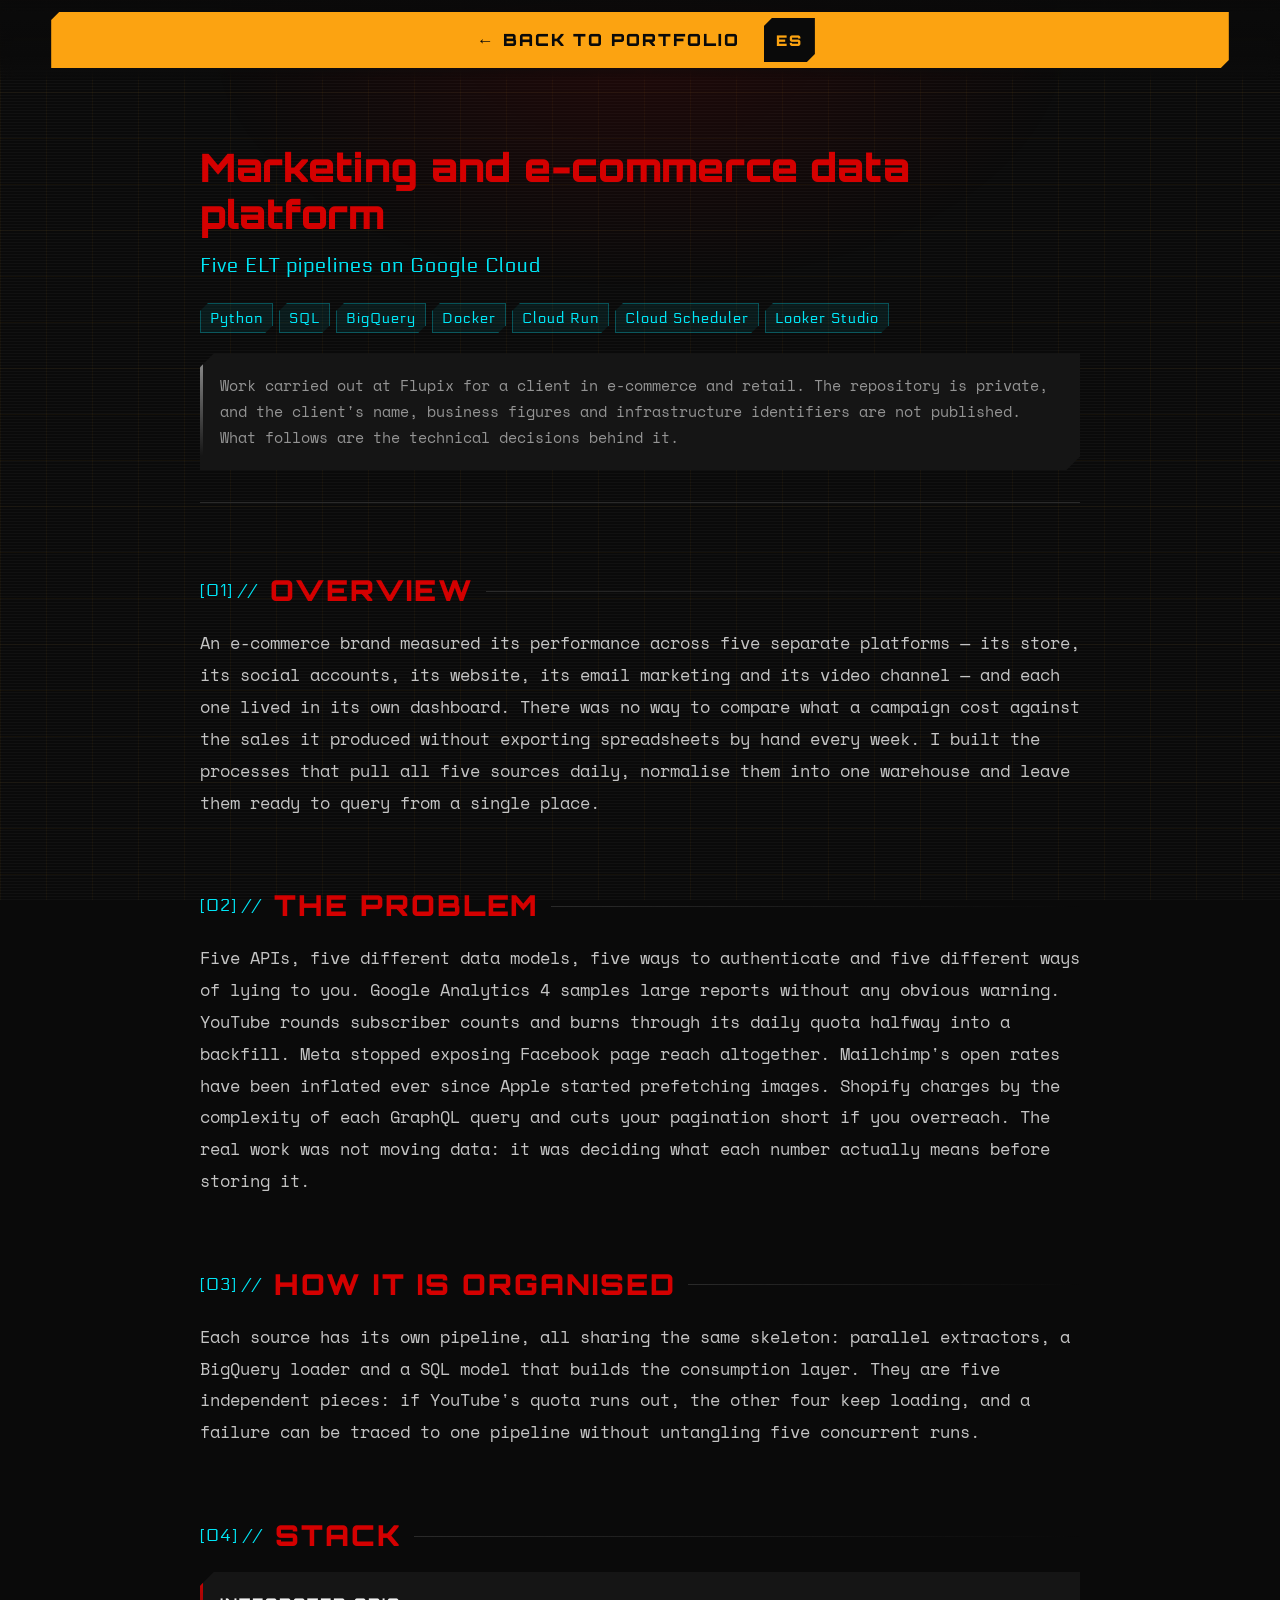
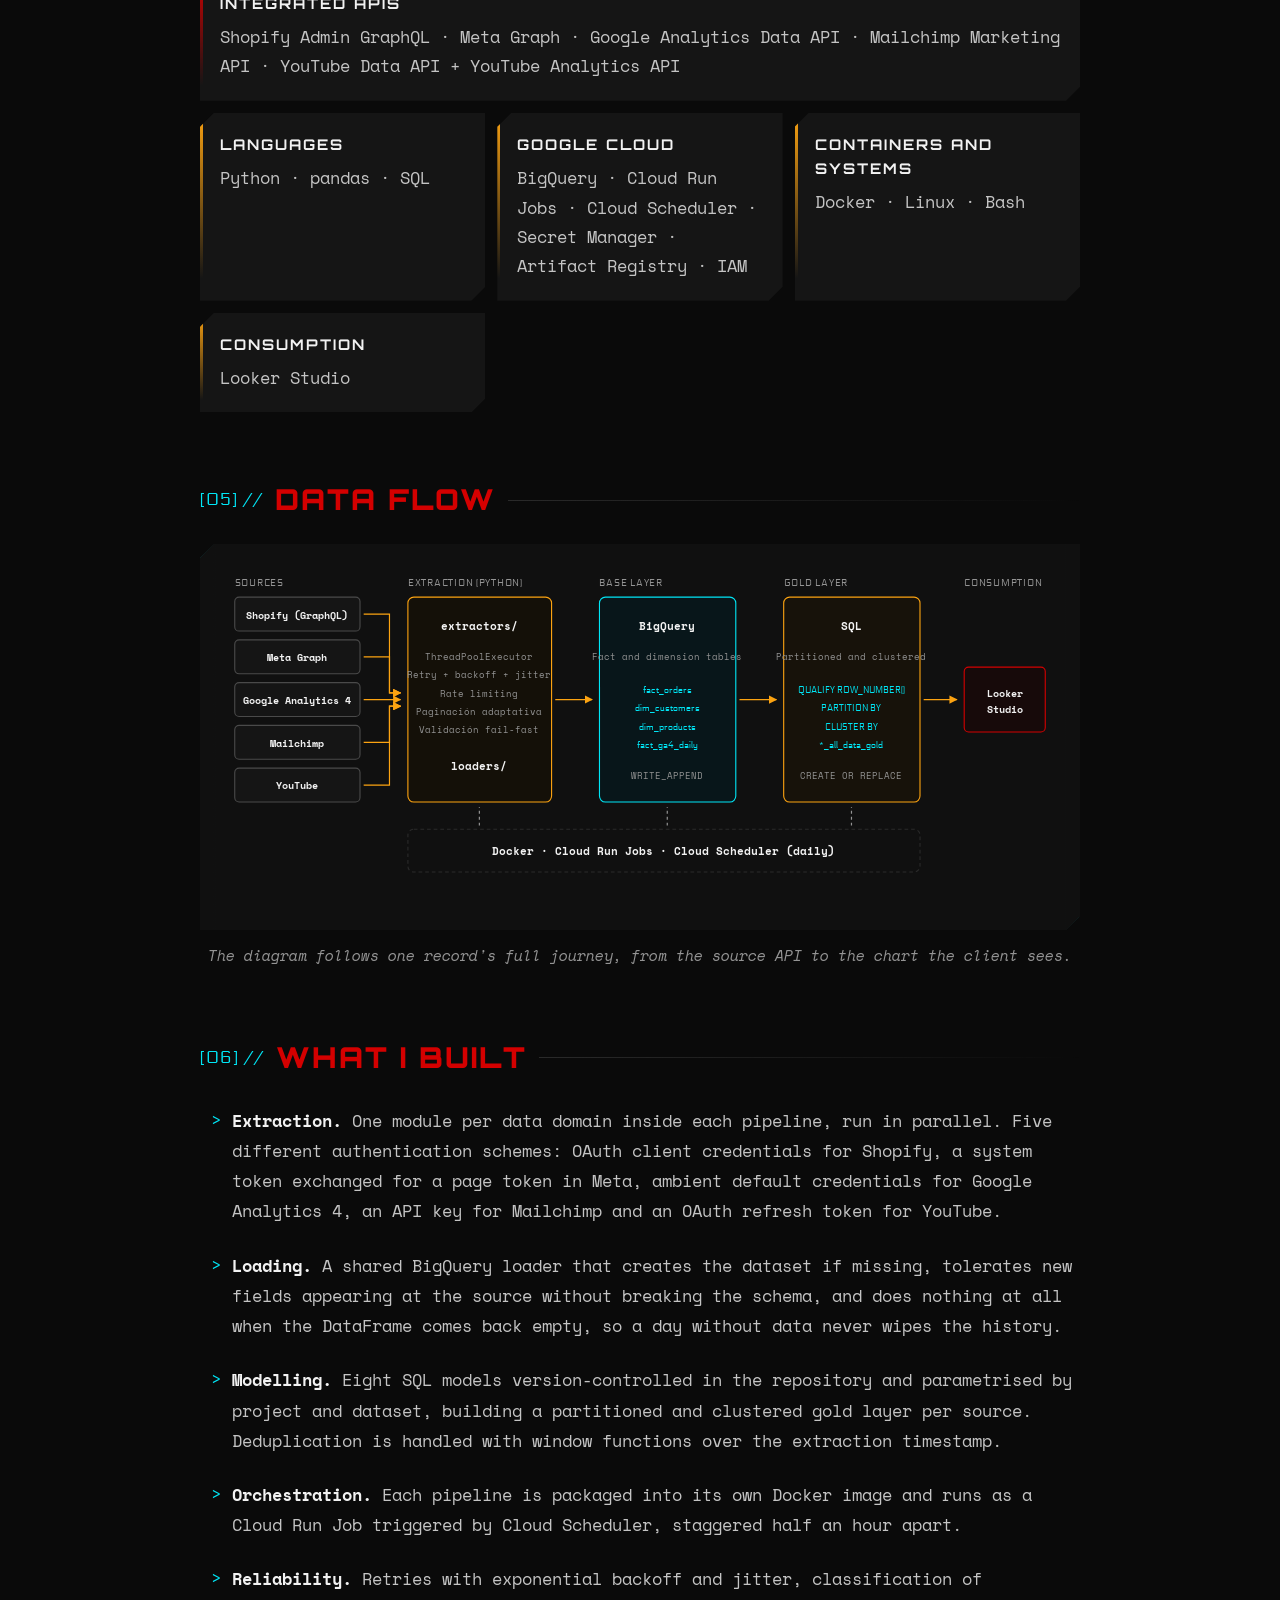
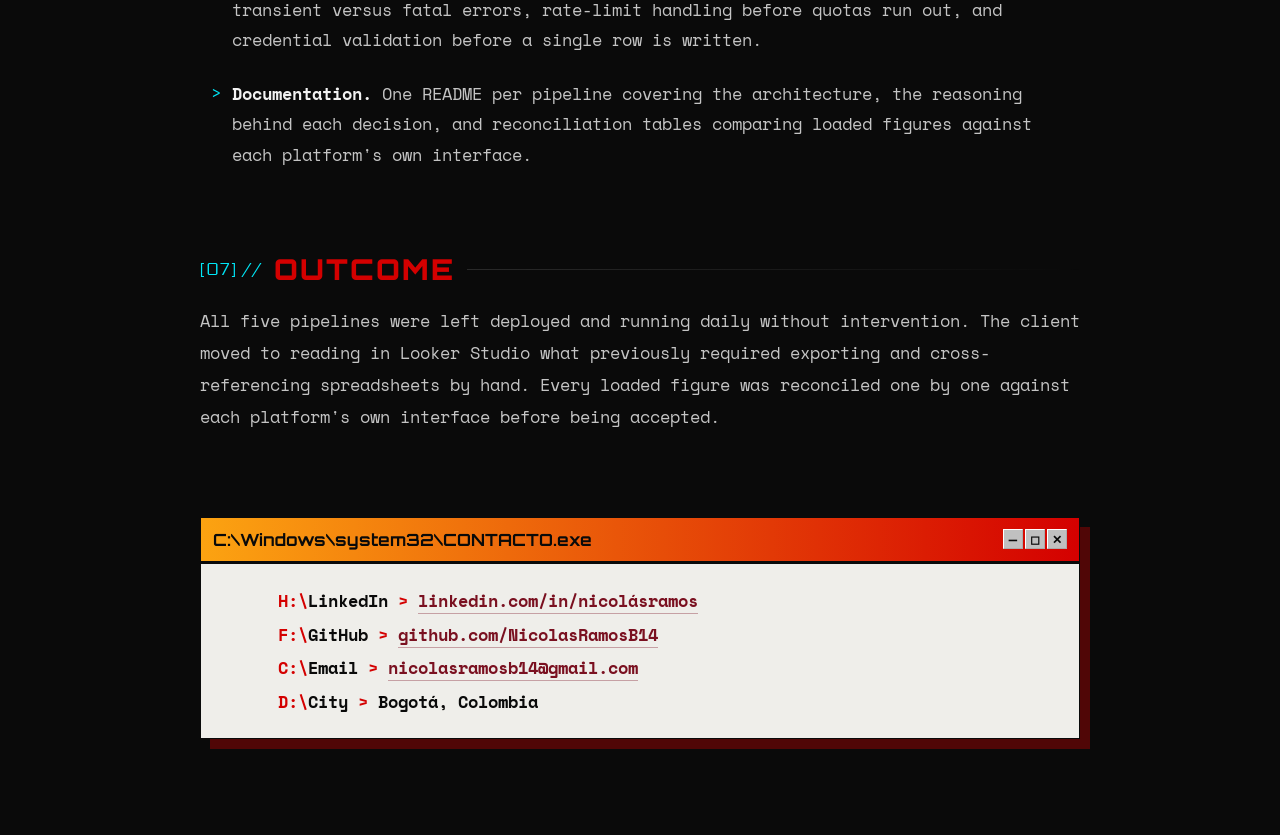
<file: case-study.html>
<!DOCTYPE html>
<html lang="es">

<head>
    <meta charset="UTF-8">
    <meta name="viewport" content="width=device-width, initial-scale=1.0">
    <meta http-equiv="X-UA-Compatible" content="ie=edge">

    <title>Caso de estudio — Plataforma de datos | Nicolás Ramos</title>
    <meta name="description" content="Caso de estudio técnico: cinco pipelines ELT sobre Google Cloud. Cómo está organizado, decisiones técnicas y problemas resueltos.">
    <meta name="author" content="Nicolás Ramos Bolaños">

    <meta property="og:type" content="article">
    <meta property="og:title" content="Caso de estudio — Plataforma de datos de marketing y e-commerce">
    <meta property="og:description" content="Cinco pipelines ELT sobre Google Cloud.">

    <link rel="icon" type="image/x-icon" href="Images/icon.png">
    <link rel="stylesheet" href="styles.css">
    <link rel="preconnect" href="https://fonts.googleapis.com">
    <link rel="preconnect" href="https://fonts.gstatic.com" crossorigin>
    <link href="https://fonts.googleapis.com/css2?family=Electrolize&family=Orbitron:wght@400..900&family=Space+Mono:ital,wght@0,400;0,700;1,400;1,700&display=swap" rel="stylesheet">
</head>

<body class="case-study-page">

    <header>
        <div class="button-container">
            <a href="index.html" class="button-header" data-i18n="cs.back">← Volver al portafolio</a>
            <button type="button" id="lang-toggle" class="button-header lang-toggle"
                    data-i18n="nav.lang" data-i18n-label="nav.langLabel" aria-label="Ver el sitio en inglés">EN</button>
        </div>
    </header>

    <main class="case-study">

        <!-- ================= Cabecera ================= -->
        <section class="cs-hero">
            <h1 data-i18n="cs.title">Plataforma de datos de marketing y e-commerce</h1>
            <p class="cs-subtitle" data-i18n="cs.subtitle">Cinco pipelines ELT sobre Google Cloud</p>
            <div class="tags">
                <span class="tag">Python</span>
                <span class="tag">SQL</span>
                <span class="tag">BigQuery</span>
                <span class="tag">Docker</span>
                <span class="tag">Cloud Run</span>
                <span class="tag">Cloud Scheduler</span>
                <span class="tag">Looker Studio</span>
            </div>
            <p class="cs-notice" data-i18n="cs.confidential">
                Trabajo realizado en Flupix para un cliente del sector e-commerce y retail.
            </p>
        </section>

        <!-- ================= Resumen ================= -->
        <section class="cs-block">
            <h2 data-i18n="cs.overviewTitle">Resumen</h2>
            <p data-i18n="cs.overviewBody"></p>
        </section>

        <!-- ================= Problema ================= -->
        <section class="cs-block">
            <h2 data-i18n="cs.problemTitle">El problema</h2>
            <p data-i18n="cs.problemBody"></p>
        </section>

        <!-- ================= Arquitectura + diagrama ================= -->
        <section class="cs-block">
            <h2 data-i18n="cs.archTitle">Cómo está organizado</h2>
            <p data-i18n="cs.archBody"></p>

        </section>

        <!-- ================= Stack ================= -->
        <section class="cs-block">
            <h2 data-i18n="cs.stackTitle">Stack</h2>
            <div class="stack-grid">
                <div class="stack-group stack-group-wide">
                    <h3 data-i18n="cs.stackApis">APIs integradas</h3>
                    <p>Shopify Admin GraphQL · Meta Graph · Google Analytics Data API · Mailchimp Marketing API · YouTube Data API + YouTube Analytics API</p>
                </div>
                <div class="stack-group">
                    <h3 data-i18n="stack.languages">Lenguajes</h3>
                    <p>Python · pandas · SQL</p>
                </div>
                <div class="stack-group">
                    <h3 data-i18n="stack.cloud">Google Cloud</h3>
                    <p>BigQuery · Cloud Run Jobs · Cloud Scheduler · Secret Manager · Artifact Registry · IAM</p>
                </div>
                <div class="stack-group">
                    <h3 data-i18n="stack.systems">Contenedores y sistemas</h3>
                    <p>Docker · Linux · Bash</p>
                </div>
                <div class="stack-group">
                    <h3 data-i18n="cs.stackConsume">Consumo</h3>
                    <p>Looker Studio</p>
                </div>
            </div>
        </section>

        <!-- ================= Flujo de datos ================= -->
        <section class="cs-block">
            <h2 data-i18n="cs.flowTitle">Flujo de datos</h2>
            <div class="cs-diagram">
                <!--
                    Diagrama en SVG inline: escala a cualquier ancho sin perder
                    nitidez, pesa menos que una imagen y sus etiquetas son texto
                    real, así que se traducen con el resto de la página y se
                    pueden seleccionar y buscar.
                -->
                <svg viewBox="0 0 1140 470" role="img" aria-labelledby="diagram-title" preserveAspectRatio="xMidYMid meet">
                    <title id="diagram-title" data-i18n="cs.flowTitle">Flujo de datos</title>

                    <defs>
                        <marker id="arrow" viewBox="0 0 10 10" refX="9" refY="5"
                                markerWidth="7" markerHeight="7" orient="auto-start-reverse">
                            <path d="M 0 0 L 10 5 L 0 10 z" fill="#FCA311"></path>
                        </marker>
                    </defs>

                    <!-- ---------- Columna 1: fuentes ---------- -->
                    <text class="d-caption" x="20" y="30" data-i18n="cs.diagSources">Fuentes</text>
                    <g class="d-box d-box-source">
                        <rect x="20" y="45" width="170" height="46" rx="6"></rect>
                        <text class="d-label" x="105" y="74">Shopify (GraphQL)</text>
                    </g>
                    <g class="d-box d-box-source">
                        <rect x="20" y="103" width="170" height="46" rx="6"></rect>
                        <text class="d-label" x="105" y="132">Meta Graph</text>
                    </g>
                    <g class="d-box d-box-source">
                        <rect x="20" y="161" width="170" height="46" rx="6"></rect>
                        <text class="d-label" x="105" y="190">Google Analytics 4</text>
                    </g>
                    <g class="d-box d-box-source">
                        <rect x="20" y="219" width="170" height="46" rx="6"></rect>
                        <text class="d-label" x="105" y="248">Mailchimp</text>
                    </g>
                    <g class="d-box d-box-source">
                        <rect x="20" y="277" width="170" height="46" rx="6"></rect>
                        <text class="d-label" x="105" y="306">YouTube</text>
                    </g>

                    <!-- flechas fuentes -> extracción -->
                    <path class="d-arrow" d="M 195 68  H 230 V 175 H 245" marker-end="url(#arrow)"></path>
                    <path class="d-arrow" d="M 195 126 H 230 V 175 H 245" marker-end="url(#arrow)"></path>
                    <path class="d-arrow" d="M 195 184 H 245" marker-end="url(#arrow)"></path>
                    <path class="d-arrow" d="M 195 242 H 230 V 193 H 245" marker-end="url(#arrow)"></path>
                    <path class="d-arrow" d="M 195 300 H 230 V 193 H 245" marker-end="url(#arrow)"></path>

                    <!-- ---------- Columna 2: extracción ---------- -->
                    <text class="d-caption" x="255" y="30" data-i18n="cs.diagExtract">Extracción (Python)</text>
                    <g class="d-box d-box-proc">
                        <rect x="255" y="45" width="195" height="278" rx="8"></rect>
                        <text class="d-label" x="352" y="90">extractors/</text>
                        <text class="d-sub" x="352" y="130">ThreadPoolExecutor</text>
                        <text class="d-sub" x="352" y="155">Retry + backoff + jitter</text>
                        <text class="d-sub" x="352" y="180">Rate limiting</text>
                        <text class="d-sub" x="352" y="205">Paginación adaptativa</text>
                        <text class="d-sub" x="352" y="230">Validación fail-fast</text>
                        <text class="d-label" x="352" y="280">loaders/</text>
                    </g>

                    <path class="d-arrow" d="M 455 184 H 505" marker-end="url(#arrow)"></path>

                    <!-- ---------- Columna 3: capa base ---------- -->
                    <text class="d-caption" x="515" y="30" data-i18n="cs.diagBase">Capa base</text>
                    <g class="d-box d-box-store">
                        <rect x="515" y="45" width="185" height="278" rx="8"></rect>
                        <text class="d-label" x="607" y="90">BigQuery</text>
                        <text class="d-sub" x="607" y="130" data-i18n="cs.diagBaseDetail">Tablas de hechos y dimensiones</text>
                        <text class="d-mono" x="607" y="175">fact_orders</text>
                        <text class="d-mono" x="607" y="200">dim_customers</text>
                        <text class="d-mono" x="607" y="225">dim_products</text>
                        <text class="d-mono" x="607" y="250">fact_ga4_daily</text>
                        <text class="d-sub" x="607" y="292">WRITE_APPEND</text>
                    </g>

                    <path class="d-arrow" d="M 705 184 H 755" marker-end="url(#arrow)"></path>

                    <!-- ---------- Columna 4: capa oro ---------- -->
                    <text class="d-caption" x="765" y="30" data-i18n="cs.diagGold">Capa oro</text>
                    <g class="d-box d-box-gold">
                        <rect x="765" y="45" width="185" height="278" rx="8"></rect>
                        <text class="d-label" x="857" y="90">SQL</text>
                        <text class="d-sub" x="857" y="130" data-i18n="cs.diagGoldDetail">Particionada y clusterizada</text>
                        <text class="d-mono" x="857" y="175">QUALIFY ROW_NUMBER()</text>
                        <text class="d-mono" x="857" y="200">PARTITION BY</text>
                        <text class="d-mono" x="857" y="225">CLUSTER BY</text>
                        <text class="d-mono" x="857" y="250">*_all_data_gold</text>
                        <text class="d-sub" x="857" y="292">CREATE OR REPLACE</text>
                    </g>

                    <path class="d-arrow" d="M 955 184 H 1000" marker-end="url(#arrow)"></path>

                    <!-- ---------- Columna 5: consumo ---------- -->
                    <text class="d-caption" x="1010" y="30" data-i18n="cs.diagConsume">Consumo</text>
                    <g class="d-box d-box-out">
                        <rect x="1010" y="140" width="110" height="88" rx="6"></rect>
                        <text class="d-label d-label-sm" x="1065" y="180">Looker</text>
                        <text class="d-label d-label-sm" x="1065" y="202">Studio</text>
                    </g>

                    <!-- ---------- Banda de orquestación ---------- -->
                    <g class="d-box d-box-orch">
                        <rect x="255" y="360" width="695" height="58" rx="8"></rect>
                        <text class="d-label" x="602" y="395" data-i18n="cs.diagOrchestration">Docker · Cloud Run Jobs · Cloud Scheduler (diario)</text>
                    </g>
                    <path class="d-arrow d-arrow-dashed" d="M 352 355 V 330"></path>
                    <path class="d-arrow d-arrow-dashed" d="M 607 355 V 330"></path>
                    <path class="d-arrow d-arrow-dashed" d="M 857 355 V 330"></path>
                </svg>
            </div>
            <p class="cs-caption" data-i18n="cs.flowBody"></p>
        </section>

        <!-- ================= Implementación ================= -->
        <section class="cs-block">
            <h2 data-i18n="cs.implTitle">Qué construí</h2>
            <ul class="cs-list">
                <li data-i18n="cs.impl1"></li>
                <li data-i18n="cs.impl2"></li>
                <li data-i18n="cs.impl3"></li>
                <li data-i18n="cs.impl4"></li>
                <li data-i18n="cs.impl5"></li>
                <li data-i18n="cs.impl6"></li>
            </ul>
        </section>

        <!-- ================= Decisiones =================
        <section class="cs-block">
            <h2 data-i18n="cs.decisionsTitle">Decisiones técnicas</h2>
            <div class="cs-cards">
                <article class="cs-card">
                    <h3 data-i18n="cs.dec1title"></h3>
                    <p data-i18n="cs.dec1body"></p>
                </article>
                <article class="cs-card">
                    <h3 data-i18n="cs.dec2title"></h3>
                    <p data-i18n="cs.dec2body"></p>
                </article>
                <article class="cs-card">
                    <h3 data-i18n="cs.dec3title"></h3>
                    <p data-i18n="cs.dec3body"></p>
                </article>
                <article class="cs-card">
                    <h3 data-i18n="cs.dec4title"></h3>
                    <p data-i18n="cs.dec4body"></p>
                </article>
                <article class="cs-card">
                    <h3 data-i18n="cs.dec5title"></h3>
                    <p data-i18n="cs.dec5body"></p>
                </article>
                <article class="cs-card">
                    <h3 data-i18n="cs.dec6title"></h3>
                    <p data-i18n="cs.dec6body"></p>
                </article>
            </div>
        </section> -->

        <!-- ================= Problemas =================
        <section class="cs-block">
            <h2 data-i18n="cs.challengesTitle">Problemas encontrados</h2>
            <div class="cs-cards">
                <article class="cs-card">
                    <h3 data-i18n="cs.ch1title"></h3>
                    <p data-i18n="cs.ch1body"></p>
                </article>
                <article class="cs-card">
                    <h3 data-i18n="cs.ch2title"></h3>
                    <p data-i18n="cs.ch2body"></p>
                </article>
                <article class="cs-card">
                    <h3 data-i18n="cs.ch3title"></h3>
                    <p data-i18n="cs.ch3body"></p>
                </article>
                <article class="cs-card">
                    <h3 data-i18n="cs.ch4title"></h3>
                    <p data-i18n="cs.ch4body"></p>
                </article>
                <article class="cs-card">
                    <h3 data-i18n="cs.ch5title"></h3>
                    <p data-i18n="cs.ch5body"></p>
                </article>
                <article class="cs-card">
                    <h3 data-i18n="cs.ch6title"></h3>
                    <p data-i18n="cs.ch6body"></p>
                </article>
            </div>
        </section> -->

        <!-- ================= Resultado ================= -->
        <section class="cs-block">
            <h2 data-i18n="cs.outcomeTitle">Resultado</h2>
            <p data-i18n="cs.outcomeBody"></p>
        </section>

    </main>

    <footer>
        <div id="Contacto" class="card-footer">
            <div class="head">
                C:\Windows\system32\CONTACTO.exe
                <div class="window-controls">
                    <div class="control-button">—</div>
                    <div class="control-button">◻</div>
                    <div class="control-button">✕</div>
                </div>
            </div>
            <div class="content">
                <span class="degradado">H:\</span><span data-i18n="footer.linkedin">linkedin</span><span class="degradado"> &gt; </span>
                <a href="https://www.linkedin.com/in/nicol%C3%A1sramos" target="_blank" rel="noopener">linkedin.com/in/nicolásramos</a>
                <br>
                <span class="degradado">F:\</span><span data-i18n="footer.github">GitHub</span><span class="degradado"> &gt; </span>
                <a href="https://github.com/NicolasRamosB14" target="_blank" rel="noopener">github.com/NicolasRamosB14</a>
                <br>
                <span class="degradado">C:\</span><span data-i18n="footer.email">Correo</span><span class="degradado"> &gt; </span>
                <a href="mailto:nicolasramosb14@gmail.com">nicolasramosb14@gmail.com</a>
                <br>
                <span class="degradado">D:\</span><span data-i18n="footer.city">Ciudad</span><span class="degradado"> &gt; </span>
                <span data-i18n="footer.cityValue">Bogotá, Colombia</span>
                <br>
            </div>
        </div>
    </footer>

    <script src="i18n.js"></script>
</body>

</html>
</file>
<file: styles.css>
/* ============================================================================
   Nicolás Ramos — Portafolio
   Hoja de estilos única para index.html y case-study.html

   Concepto: HUD de una consola de ingeniería de datos. No es neón por el neón:
   la página se comporta como un panel de instrumentos — secciones numeradas,
   esquinas achaflanadas, barras de trazado, rejilla y líneas de barrido de
   fondo. Encaja con el perfil (datos, pipelines, Linux) y con la ventana CMD
   del pie, que ya existía y era lo único con personalidad propia.

   Orden del archivo, y conviene mantenerlo:
     1. Tokens          — color, tipografía fluida, espaciado, geometría
     2. Base            — reset, body, foco, movimiento reducido
     3. Contenedor      — un único sistema de anchos
     4. Motivos HUD     — chaflán, textura, títulos numerados, glitch
     5. Componentes     — header, hero, stack, timeline, proyectos, caso de
                          estudio, diagrama, easter egg, pie
     6. Responsive      — agrupado al final, tres puntos de corte

   Regla de oro: ningún valor hex fuera de la sección 1. Si hace falta un tono
   nuevo, se añade como token. Las únicas excepciones son las capas
   semitransparentes de un solo uso (sombras, veladuras, la textura de fondo),
   que se escriben en rgba junto a su uso porque fuera de él no significan nada.
   ========================================================================== */


/* ============================================================================
   1. TOKENS
   ========================================================================== */

:root {
    /* --- Superficies: cinco pasos, no quince grises sueltos --------------- */
    --bg:         #0A0A0A;
    --surface-1:  #101010;
    --surface-2:  #151515;
    --surface-3:  #1C1C1C;
    --line:       #2A2A2A;
    --line-soft:  #1E1E1E;

    /* --- Texto: cuatro niveles, todos verificados sobre --bg -------------- */
    --text:       #F2F2F2;
    --text-2:     #C4C4C4;
    --text-3:     #949494;
    --text-inv:   #0A0A0A;

    /* --- Acentos ---------------------------------------------------------
       Tres, con un trabajo asignado cada uno. Si un elemento no encaja en
       ninguno de los tres, el problema es del elemento, no de la paleta.   */
    --signal:     #D40000;   /* títulos, lo actual, lo que alerta          */
    --action:     #FCA311;   /* enlaces, botones, foco: lo que se pulsa    */
    --data:       #00E6F6;   /* código, etiquetas técnicas, diagrama       */

    --signal-dim: rgba(212, 0, 0, 0.35);
    --action-dim: rgba(252, 163, 17, 0.30);
    --data-dim:   rgba(0, 230, 246, 0.28);

    /* --- Easter egg: deliberadamente fuera del sistema --------------------
       El huevo de pascua debe sentirse como otra máquina. Estos dos colores
       no aparecen en ninguna otra parte de la página.                      */
    --egg-1:      #c81d77;
    --egg-2:      #6710c2;
    --egg-3:      #09b2be;
    --egg-4:      #f8f005;
    --egg-5:      #00E6F6;
    --egg-6:      #280B34;

    /* --- Relleno de las cajas del diagrama -------------------------------
       Cada uno es su color de acento llevado casi al negro: la caja se lee
       como "de la familia de" sin competir con el trazo del borde.        */
    --fill-source: #4A4A4A;
    --fill-proc:   #141008;
    --fill-store:  #08161A;
    --fill-gold:   #17120A;
    --fill-out:    #170A0A;

    /* --- Ventana de terminal del pie -------------------------------------
       Gris de sistema operativo de los noventa. Es el único bloque claro de
       la página y está así a propósito.                                    */
    --win-face:   #EFEEEA;
    --win-chrome: #C0C0C0;
    --win-hi:     #FFFFFF;
    --win-link:   #7A1020;

    /* --- Tipografía ------------------------------------------------------ */
    --font-display: 'Orbitron', sans-serif;
    --font-body:    'Space Mono', monospace;
    --font-hud:     'Electrolize', sans-serif;   /* ya se descargaba y no se usaba */

    /* Escala fluida. Sustituye a las ~40 sobreescrituras de font-size que
       antes vivían repartidas por las media queries. */
    --step--1: clamp(0.80rem, 0.76rem + 0.20vw, 0.92rem);
    --step-0:  clamp(0.95rem, 0.91rem + 0.22vw, 1.05rem);
    --step-1:  clamp(1.05rem, 0.99rem + 0.32vw, 1.25rem);
    --step-2:  clamp(1.30rem, 1.12rem + 0.85vw, 1.85rem);
    --step-3:  clamp(1.60rem, 1.25rem + 1.60vw, 2.45rem);
    --step-4:  clamp(2.10rem, 1.35rem + 3.30vw, 3.80rem);

    /* --- Espaciado ------------------------------------------------------- */
    --space-1: 6px;
    --space-2: 12px;
    --space-3: 20px;
    --space-4: 32px;
    --space-5: clamp(38px, 6vw, 64px);
    --space-6: clamp(56px, 9vw, 96px);

    /* --- Layout ----------------------------------------------------------
       min() resuelve de una vez los dos extremos: 92vw en móvil, 1180px
       fijos a partir de 1283px de ancho. Sin esto, una pantalla de 2560px
       daba líneas de más de 2300px, ilegibles.                             */
    --container:        min(1180px, 92vw);
    --container-narrow: min(880px, 92vw);

    /* --- Geometría del HUD -----------------------------------------------
       El chaflán es el gesto que separa un panel de instrumentos de una
       tarjeta redondeada de plantilla. Se corta la esquina superior
       izquierda y la inferior derecha; siempre las mismas dos, o el motivo
       deja de leerse como un sistema.                                      */
    --chamfer:    14px;
    --chamfer-sm: 8px;
    --clip: polygon(
        var(--chamfer) 0,
        100% 0,
        100% calc(100% - var(--chamfer)),
        calc(100% - var(--chamfer)) 100%,
        0 100%,
        0 var(--chamfer));
    --clip-sm: polygon(
        var(--chamfer-sm) 0,
        100% 0,
        100% calc(100% - var(--chamfer-sm)),
        calc(100% - var(--chamfer-sm)) 100%,
        0 100%,
        0 var(--chamfer-sm));

    --ease: cubic-bezier(0.22, 0.61, 0.36, 1);

    /* Permite animar height: 0 → auto en los navegadores que lo soportan.
       Donde no, el cambio es instantáneo pero correcto: nunca se corta el
       contenido, que es lo que pasaba con el max-height fijo de antes. */
    interpolate-size: allow-keywords;
}


/* ============================================================================
   2. BASE
   ========================================================================== */

*,
*::before,
*::after {
    margin: 0;
    padding: 0;
    box-sizing: border-box;
}

html {
    scroll-behavior: smooth;
    -webkit-text-size-adjust: 100%;
}

body {
    background-color: var(--bg);
    /* El archivo anterior declaraba color: #0A0A0A sobre fondo #0A0A0A. Todo
       se veía sólo porque cada regla redefinía el color por su cuenta, y
       cualquier elemento nuevo nacía invisible. */
    color: var(--text);
    font-family: var(--font-body);
    line-height: 1.65;
    counter-reset: hud;
    overflow-x: hidden;
}

img {
    max-width: 100%;
    display: block;
}

a {
    color: var(--action);
}

/* El sitio no tenía ningún indicador de foco: era imposible navegarlo con
   teclado. El contorno usa el color de acción, que es justamente el que marca
   "esto se pulsa". */
:focus-visible {
    outline: 2px solid var(--action);
    outline-offset: 3px;
}

/* Los anclajes del header apuntan a secciones; sin esto el título queda
   debajo de la barra fija. */
[id] {
    scroll-margin-top: 110px;
}

@media (prefers-reduced-motion: reduce) {
    html { scroll-behavior: auto; }

    *,
    *::before,
    *::after {
        animation-duration: 0.001ms !important;
        animation-iteration-count: 1 !important;
        transition-duration: 0.001ms !important;
    }
}


/* ============================================================================
   3. CONTENEDOR
   ========================================================================== */

/* Antes cada sección repetía su propio max-width y su propio padding (40px,
   30px 40px, 0 5vw, 50px 20px...), y por eso los bloques no alineaban entre
   sí verticalmente. Ahora hay un único contenedor. */
.hero,
.stack-section,
.timeline-section,
.projects-section,
.case-study {
    width: var(--container);
    margin-inline: auto;
    padding-block: var(--space-5);
}

.case-study {
    width: var(--container-narrow);
    padding-bottom: var(--space-3);
}

/* ============================================================================
   4. MOTIVOS HUD
   ========================================================================== */

/* --- 4.1 Textura de fondo -------------------------------------------------
   Rejilla técnica y líneas de barrido, ambas a opacidad muy baja. Es un solo
   pseudo-elemento fijo: no toca ningún componente y se puede quitar de un
   plumazo. Nota importante: las secciones ya no llevan background propio,
   precisamente para que esta capa se vea a través de toda la página. */
body::before {
    content: "";
    position: fixed;
    inset: 0;
    z-index: -1;
    pointer-events: none;
    background-image:
        repeating-linear-gradient(0deg,
            rgba(255, 255, 255, 0.030) 0 1px, transparent 1px 3px),
        linear-gradient(rgba(252, 163, 17, 0.045) 1px, transparent 1px),
        linear-gradient(90deg, rgba(252, 163, 17, 0.045) 1px, transparent 1px);
    background-size: 100% 3px, 46px 46px, 46px 46px;
}

/* Halo tenue en la parte alta: da profundidad al hero sin usar una imagen. */
body::after {
    content: "";
    position: fixed;
    top: -220px;
    left: 50%;
    width: 900px;
    height: 520px;
    transform: translateX(-50%);
    z-index: -1;
    pointer-events: none;
    background: radial-gradient(ellipse at center,
        var(--signal-dim) 0%, transparent 68%);
    opacity: 0.30;
}

/* --- 4.2 Encabezados numerados de consola ---------------------------------
   Un único bloque gobierna todos los títulos de sección de las dos páginas.
   El número lo lleva un contador CSS, así que insertar o mover una sección no
   obliga a renumerar nada a mano. */
.stack-section > h2,
.timeline-section > h2,
.projects-section > h2,
.cs-block > h2 {
    counter-increment: hud;
    display: flex;
    align-items: center;
    gap: var(--space-2);
    font-family: var(--font-display);
    font-size: var(--step-2);
    font-weight: 900;
    letter-spacing: 2px;
    text-transform: uppercase;
    color: var(--signal);
    margin-bottom: var(--space-2);
}

.stack-section > h2::before,
.timeline-section > h2::before,
.projects-section > h2::before,
.cs-block > h2::before {
    content: "[" counter(hud, decimal-leading-zero) "] //";
    flex: none;
    font-family: var(--font-hud);
    font-size: var(--step-0);
    font-weight: 400;
    letter-spacing: 1px;
    color: var(--data);
    text-transform: none;
}

/* La línea de trazado ocupa lo que sobre: el título siempre llega al borde
   derecho del contenedor, como una fila de terminal. */
.stack-section > h2::after,
.timeline-section > h2::after,
.projects-section > h2::after,
.cs-block > h2::after {
    content: "";
    flex: 1 1 auto;
    height: 1px;
    min-width: 20px;
    background: linear-gradient(90deg, var(--line) 0%, transparent 100%);
}

.section-subtitle {
    color: var(--text-3);
    font-family: var(--font-body);
    font-size: var(--step-0);
    margin-bottom: var(--space-4);
}

/* --- 4.3 Superficie de tarjeta -------------------------------------------
   Chaflán + barra de trazado a la izquierda. Sustituye al border-left de 3px
   sobre caja redondeada, que era el patrón por defecto de cualquier plantilla
   oscura. La barra se degrada hacia abajo: marca el arranque del bloque. */
.stack-group,
.timeline-entry,
.cs-card,
.project-card,
.card-hidden,
.cs-notice {
    position: relative;
    background-color: var(--surface-2);
    clip-path: var(--clip);
    padding: var(--space-3) var(--space-3);
}

.stack-group::before,
.timeline-entry::before,
.cs-card::before,
.cs-notice::before {
    content: "";
    position: absolute;
    left: 0;
    top: 0;
    bottom: 0;
    width: 3px;
    background: linear-gradient(180deg, var(--action) 0%, transparent 88%);
}

.cs-card::before  { background: linear-gradient(180deg, var(--data) 0%, transparent 88%); }
.cs-notice::before { background: linear-gradient(180deg, var(--text-3) 0%, transparent 88%); }

/* --- 4.4 Marcador de esquina ---------------------------------------------
   Dos trazos en L en la esquina superior derecha. Se reserva a los dos
   bloques que deben captar la vista primero: el puesto actual y el proyecto
   destacado. Si se usara en todas las tarjetas dejaría de señalar nada. */
.timeline-entry-current::after,
.project-featured::after {
    content: "";
    position: absolute;
    top: var(--space-2);
    right: var(--space-2);
    width: 16px;
    height: 16px;
    border-top: 2px solid var(--signal);
    border-right: 2px solid var(--signal);
    pointer-events: none;
}

/* --- 4.5 Glitch -----------------------------------------------------------
   La animación existía en el archivo anterior, pero atada a un único botón.
   Aquí se convierte en una clase reutilizable de dos capas desplazadas, en
   rojo y cian. Pasa la mayor parte del ciclo invisible (clip-path al 50/50):
   son destellos breves, no un parpadeo continuo que estorbe la lectura.
   Necesita data-text en el elemento. */
.glitch {
    position: relative;
    isolation: isolate;
}

.glitch::before,
.glitch::after {
    content: attr(data-text);
    position: absolute;
    inset: 0;
    background-color: var(--bg);
    clip-path: inset(50% 0 50% 0);
    pointer-events: none;
}

.glitch::before {
    color: var(--data);
    transform: translate(-3px, -1px);
    animation: glitch-cyan 5.5s infinite steps(2, end);
}

.glitch::after {
    color: var(--signal);
    transform: translate(3px, 1px);
    animation: glitch-red 5.5s infinite steps(2, end);
}

.glitch:hover::before { animation-duration: 0.7s; }
.glitch:hover::after  { animation-duration: 0.7s; }

@keyframes glitch-cyan {
    0%, 92%, 100% { clip-path: inset(50% 0 50% 0); }
    93%           { clip-path: inset(12% 0 74% 0); }
    95%           { clip-path: inset(58% 0 26% 0); }
    97%           { clip-path: inset(33% 0 51% 0); }
}

@keyframes glitch-red {
    0%, 92%, 100% { clip-path: inset(50% 0 50% 0); }
    94%           { clip-path: inset(70% 0 14% 0); }
    96%           { clip-path: inset(24% 0 63% 0); }
    98%           { clip-path: inset(46% 0 38% 0); }
}

/* --- 4.6 Enlace con barrido ---------------------------------------------- */
.inline-link {
    position: relative;
    display: inline-block;
    margin-top: var(--space-2);
    color: var(--action);
    font-family: var(--font-body);
    font-weight: 700;
    font-size: var(--step-0);
    text-decoration: none;
}

.inline-link::after {
    content: "";
    position: absolute;
    left: 0;
    bottom: -3px;
    width: 100%;
    height: 1px;
    background-color: var(--action);
    transform: scaleX(0);
    transform-origin: left;
    transition: transform 0.3s var(--ease);
}

.inline-link:hover::after {
    transform: scaleX(1);
}


/* ============================================================================
   5. COMPONENTES
   ========================================================================== */

/* --- 5.1 Header -----------------------------------------------------------
   La barra ámbar es la firma visual del sitio y se conserva, pero pasa a ser
   fija: la página es larga y no tenía forma de volver arriba. El desenfoque
   evita que el contenido se lea a través de ella al desplazarse. */
header {
    position: sticky;
    top: 0;
    z-index: 50;
    display: flex;
    justify-content: center;
    padding: var(--space-2) var(--space-3);
    background: linear-gradient(180deg,
        rgba(10, 10, 10, 0.94) 0%,
        rgba(10, 10, 10, 0.80) 70%,
        rgba(10, 10, 10, 0) 100%);
    backdrop-filter: blur(8px);
    -webkit-backdrop-filter: blur(8px);
}

.button-container {
    display: flex;
    flex-wrap: wrap;
    align-items: center;
    justify-content: center;
    gap: var(--space-1);
    width: var(--container);
    padding: var(--space-1) var(--space-2);
    background-color: var(--action);
    clip-path: var(--clip-sm);
    box-shadow: 0 6px 22px var(--action-dim), 0 2px 0 rgba(0, 0, 0, 0.55);
}

.button-header {
    display: flex;
    align-items: center;
    justify-content: center;
    min-height: 44px;             /* objetivo táctil mínimo */
    padding: var(--space-1) var(--space-2);
    border: none;
    outline: none;
    background-color: transparent;
    color: var(--text-inv);
    font-family: var(--font-display);
    font-size: var(--step-0);
    font-weight: 900;
    letter-spacing: 2px;
    text-decoration: none;
    text-transform: uppercase;
    white-space: nowrap;
    cursor: pointer;
    clip-path: var(--clip-sm);
    transition: background-color 0.25s var(--ease), transform 0.25s var(--ease);
}

.button-header:hover {
    background-color: rgba(0, 0, 0, 0.16);
    transform: translateY(-2px);
}

.button-header:focus-visible {
    outline-color: var(--text-inv);
}

/* Chip invertido: negro sobre la barra ámbar. Un botón traslúcido no se
   distinguía de los enlaces de al lado y el selector de idioma tiene que
   verse de inmediato. */
.lang-toggle {
    margin-left: var(--space-1);
    padding-inline: var(--space-2);
    background-color: var(--bg);
    color: var(--action);
    font-size: var(--step--1);
}

.lang-toggle:hover {
    background-color: var(--surface-3);
    color: var(--action);
}


/* --- 5.2 Hero ------------------------------------------------------------- */
.hero {
    display: flex;
    justify-content: center;
    padding-top: var(--space-4);
    padding-bottom: var(--space-3);
}

/* El nombre y el rol ocupan todo el ancho; sólo los párrafos se estrechan a
   una medida legible. Antes el bloque entero estaba limitado a 70ch y el rol
   se partía en dos líneas por un puñado de píxeles. */
.hero-text {
    width: 100%;
    text-align: center;
    justify-content: center;
}

.hero-text > p {
    max-width: 68ch;
    margin-inline: auto;
}

.hero-text h1 {
    color: var(--signal);
    font-family: var(--font-display);
    font-size: var(--step-4);
    font-weight: 900;
    line-height: 1.05;
    letter-spacing: 1px;
    margin-bottom: var(--space-3);
}

.hero-role {
    max-width: 100% !important;
    color: var(--data);
    font-family: var(--font-hud);
    font-size: var(--step-1);
    letter-spacing: 3px;
    text-transform: uppercase;
    margin-bottom: var(--space-3);
}

.hero-text p {
    color: var(--text-2);
    font-family: var(--font-body);
    font-size: var(--step-0);
    /* El justificado abría ríos de espacio en móvil: en una columna estrecha
       y con tipografía monoespaciada es especialmente visible. */
    text-align: justify;
    margin-bottom: var(--space-3);
}

.hero-text p strong {
    color: var(--text);
    font-weight: 700;
}

.hero-seeking {
    color: var(--text-3) !important;
    font-style: italic;
    margin-bottom: var(--space-4) !important;
}

.hero-actions {
    display: flex;
    flex-wrap: wrap;
    gap: var(--space-2);
    justify-content: center;
}

/* --- 5.3 Botones ---------------------------------------------------------- */
.btn-primary,
.view-details-btn {
    display: inline-flex;
    align-items: center;
    justify-content: center;
    gap: var(--space-1);
    min-height: 44px;
    padding: var(--space-2) var(--space-3);
    background-color: var(--action);
    color: var(--text-inv);
    font-family: var(--font-display);
    font-size: var(--step--1);
    font-weight: 700;
    letter-spacing: 1px;
    text-transform: uppercase;
    text-decoration: none;
    border: none;
    cursor: pointer;
    clip-path: var(--clip-sm);
    transition: transform 0.25s var(--ease), box-shadow 0.25s var(--ease);
}

.btn-primary:hover,
.view-details-btn:hover {
    transform: translateY(-3px);
    box-shadow: 0 8px 20px var(--action-dim);
}

.btn-primary img {
    width: 1em;
    height: 1em;
}

/* El segundo idioma del CV pesa lo mismo pero no compite con el primero. */
.btn-secondary {
    background-color: transparent;
    color: var(--action);
    box-shadow: inset 0 0 0 2px var(--action);
}

.btn-secondary:hover {
    background-color: rgba(252, 163, 17, 0.12);
}

/* --- 5.4 Etiquetas de tecnología ------------------------------------------
   Contorno cian, no relleno ámbar: son metadatos técnicos, no acciones. Que
   se distingan de los botones a simple vista es parte del sistema. */
.tags {
    display: flex;
    flex-wrap: wrap;
    gap: var(--space-1);
    margin-bottom: var(--space-3);
}

.tag {
    padding: 3px 10px;
    background-color: rgba(0, 230, 246, 0.07);
    color: var(--data);
    font-family: var(--font-hud);
    font-size: var(--step--1);
    letter-spacing: 1px;
    box-shadow: inset 0 0 0 1px var(--data-dim);
    clip-path: var(--clip-sm);
}


/* --- 5.5 Stack técnico ---------------------------------------------------- */
.stack-grid {
    display: grid;
    grid-template-columns: repeat(auto-fit, minmax(270px, 1fr));
    gap: var(--space-2);
}

/* La fila de ingeniería de datos es la más larga y la más relevante para un
   recruiter técnico: ocupa el ancho completo cuando la rejilla lo permite. */
.stack-group-wide {
    grid-column: 1 / -1;
}

.stack-group-wide::before {
    background: linear-gradient(180deg, var(--signal) 0%, transparent 88%);
}

.stack-group h3 {
    color: var(--text);
    font-family: var(--font-display);
    font-size: var(--step--1);
    font-weight: 700;
    letter-spacing: 2px;
    text-transform: uppercase;
    margin-bottom: var(--space-1);
}

.stack-group p {
    color: var(--text-2);
    font-family: var(--font-body);
    font-size: var(--step-0);
    line-height: 1.75;
}


/* --- 5.6 Experiencia y educación (timeline) -------------------------------- */
.timeline {
    display: flex;
    flex-direction: column;
    gap: var(--space-2);
    margin-top: var(--space-3);
}

.timeline-entry {
    padding: var(--space-3) var(--space-4) var(--space-3) var(--space-3);
}

/* El puesto actual es la información más importante de la página. */
.timeline-entry-current::before {
    background: linear-gradient(180deg, var(--signal) 0%, transparent 88%);
    width: 4px;
}

.timeline-entry-head {
    display: flex;
    justify-content: space-between;
    align-items: baseline;
    gap: var(--space-2);
    flex-wrap: wrap;
}

.timeline-entry h3 {
    color: var(--text);
    font-family: var(--font-display);
    font-size: var(--step-1);
    font-weight: 700;
}

.timeline-date {
    color: var(--data);
    font-family: var(--font-hud);
    font-size: var(--step--1);
    letter-spacing: 1px;
    white-space: nowrap;
}

.timeline-org {
    color: var(--text-3);
    font-family: var(--font-body);
    font-size: var(--step--1);
    margin: 4px 0 var(--space-2);
}

.timeline-entry p {
    color: var(--text-2);
    font-family: var(--font-body);
    font-size: var(--step-0);
    line-height: 1.75;
}


/* --- 5.7 Certificaciones (badges) ----------------------------------------- */
.badge-title {
    color: var(--text);
    font-family: var(--font-display);
    font-size: var(--step-0);
    font-weight: 700;
    letter-spacing: 3px;
    text-transform: uppercase;
    margin: var(--space-5) 0 var(--space-3);
    padding-left: var(--space-2);
    border-left: 3px solid var(--data);
}

.badge-container {
    display: grid;
    /* 140px de mínimo, no 160: con siete badges y un contenedor de 1180px,
       160 daba seis columnas y dejaba el séptimo solo en una fila. */
    grid-template-columns: repeat(auto-fit, minmax(140px, 1fr));
    gap: var(--space-3);
    justify-items: center;
}

.badge-item {
    text-align: center;
    transition: transform 0.3s var(--ease);
}

.badge-item:hover {
    transform: translateY(-8px);
}

.badge-item a {
    display: block;
    text-decoration: none;
}

.badge-item img {
    width: clamp(84px, 12vw, 120px);
    height: auto;
    margin: 0 auto var(--space-1);
    /* Los badges de Credly son PNG de colores muy saturados sobre fondo
       transparente; bajarles un punto la saturación los integra en la página
       sin necesidad de reeditar las imágenes. */
    filter: saturate(0.9);
}

.badge-item:hover img {
    filter: saturate(1);
}

.badge-item h3 {
    color: var(--text-3);
    font-family: var(--font-hud);
    font-size: var(--step--1);
    font-weight: 400;
    letter-spacing: 1px;
    line-height: 1.4;
}


/* --- 5.8 Proyectos --------------------------------------------------------- */
.project-featured {
    position: relative;
    background:
        linear-gradient(160deg, var(--surface-2) 0%, var(--surface-1) 100%);
    clip-path: var(--clip);
    padding: var(--space-4);
    margin-bottom: var(--space-4);
}

/* Filo superior en rojo señal: es la pieza que debe leerse primero de toda
   la sección de proyectos. */
.project-featured::before {
    content: "";
    position: absolute;
    inset: 0 0 auto 0;
    height: 3px;
    background: linear-gradient(90deg, var(--signal) 0%, var(--action) 55%, transparent 100%);
}

.featured-badge {
    display: inline-block;
    margin-bottom: var(--space-2);
    padding: 3px 10px;
    background-color: var(--signal);
    color: var(--text);
    font-family: var(--font-display);
    font-size: var(--step--1);
    font-weight: 700;
    letter-spacing: 2px;
    text-transform: uppercase;
    clip-path: var(--clip-sm);
}

.project-featured h3 {
    color: var(--text);
    font-family: var(--font-display);
    font-size: var(--step-2);
    font-weight: 700;
    line-height: 1.25;
    margin-bottom: var(--space-2);
}

.project-featured p {
    color: var(--text-2);
    font-family: var(--font-body);
    font-size: var(--step-0);
    line-height: 1.8;
    margin-bottom: var(--space-3);
}

/* Antes era una columna de tarjetas a ancho completo, apiladas. En rejilla
   ocupan el espacio horizontal disponible y se leen en paralelo. */
.project-container {
    display: grid;
    grid-template-columns: repeat(auto-fit, minmax(290px, 1fr));
    gap: var(--space-3);
}

/* El envoltorio existía ya en el HTML para pintar un borde en degradado.
   Se reutiliza tal cual, con los colores del sistema y el mismo chaflán que
   la tarjeta interior: así el borde sigue el corte en vez de cruzarlo. */
.project-card-wrapper {
    padding: 1px;
    background: linear-gradient(160deg, var(--signal) 0%, var(--line) 60%, var(--line-soft) 100%);
    clip-path: var(--clip);
    transition: transform 0.3s var(--ease);
}

.project-card-wrapper:hover {
    transform: translateY(-4px);
}

.project-card {
    display: flex;
    height: 100%;
    padding: var(--space-3);
}

.project-details {
    display: flex;
    flex-direction: column;
    flex: 1;
}

.project-details h3 {
    color: var(--text);
    font-family: var(--font-display);
    font-size: var(--step-1);
    font-weight: 700;
    line-height: 1.3;
    margin-bottom: var(--space-2);
}

.project-details p {
    color: var(--text-2);
    font-family: var(--font-body);
    font-size: var(--step--1);
    line-height: 1.75;
    /* margin-bottom: auto empuja el botón al pie de la tarjeta, de modo que
       todos los botones de la fila quedan alineados aunque los textos midan
       distinto. */
    margin-bottom: auto;
    padding-bottom: var(--space-3);
}

.project-details .view-details-btn {
    align-self: flex-start;
}


/* --- 5.9 Caso de estudio --------------------------------------------------- */
.cs-hero {
    padding-bottom: var(--space-4);
    border-bottom: 1px solid var(--line);
    margin-bottom: var(--space-2);
}

.cs-hero h1 {
    color: var(--signal);
    font-family: var(--font-display);
    font-size: var(--step-3);
    font-weight: 900;
    line-height: 1.2;
    margin-bottom: var(--space-2);
}

.cs-subtitle {
    color: var(--data);
    font-family: var(--font-hud);
    font-size: var(--step-1);
    letter-spacing: 1px;
    margin-bottom: var(--space-3);
}

/* Aviso de confidencialidad: tiene que leerse antes que el contenido técnico
   pero sin competir con él, así que va en gris y no en un color de acento. */
.cs-notice {
    color: var(--text-3);
    font-size: var(--step--1);
    line-height: 1.75;
    margin-top: var(--space-3);
}

.cs-block {
    margin-top: var(--space-5);
}

.cs-block > p {
    color: var(--text-2);
    font-family: var(--font-body);
    font-size: var(--step-0);
    line-height: 1.9;
    margin-top: var(--space-2);
}

.cs-caption {
    color: var(--text-3) !important;
    font-size: var(--step--1) !important;
    font-style: italic;
    text-align: center;
}

.cs-list {
    list-style: none;
    margin-top: var(--space-2);
}

.cs-list li {
    position: relative;
    color: var(--text-2);
    font-family: var(--font-body);
    font-size: var(--step-0);
    line-height: 1.8;
    padding: var(--space-2) 0 var(--space-2) var(--space-4);
}

/* Viñeta de consola en lugar de un punto: el mismo lenguaje que los títulos
   numerados y que la ventana CMD del pie. */
.cs-list li::before {
    content: ">";
    position: absolute;
    left: var(--space-2);
    top: var(--space-2);
    color: var(--data);
    font-family: var(--font-hud);
}

.cs-list li strong {
    color: var(--text);
}

.cs-cards {
    display: grid;
    grid-template-columns: repeat(auto-fit, minmax(280px, 1fr));
    gap: var(--space-2);
    margin-top: var(--space-2);
}

.cs-card h3 {
    color: var(--text);
    font-family: var(--font-display);
    font-size: var(--step-0);
    font-weight: 700;
    line-height: 1.4;
    margin-bottom: var(--space-1);
}

.cs-card p {
    color: var(--text-2);
    font-family: var(--font-body);
    font-size: var(--step--1);
    line-height: 1.75;
}

/* La sección de límites del proyecto se marca en gris, no en color de acento:
   es información honesta, no un logro que destacar. */
.cs-block-honest > h2 {
    color: var(--text-3);
}

.cs-block-honest > h2::before {
    color: var(--text-3);
}

.cs-block-honest > p {
    color: var(--text-3);
}


/* --- 5.10 Diagrama de arquitectura (SVG) -----------------------------------
   El diagrama no se reflowea: por debajo de 760px las etiquetas se solapan,
   así que se desplaza horizontalmente dentro de su caja. Las sombras de los
   bordes avisan de que hay más contenido a los lados — el truco de las cuatro
   capas de background con local/scroll, sin JavaScript. */
.cs-diagram {
    margin: var(--space-3) 0 var(--space-1);
    padding: var(--space-3);
    overflow-x: auto;
    clip-path: var(--clip);
    background-color: var(--surface-1);
    background-image:
        linear-gradient(90deg, var(--surface-1) 30%, rgba(16, 16, 16, 0)),
        linear-gradient(90deg, rgba(16, 16, 16, 0), var(--surface-1) 70%),
        linear-gradient(90deg, var(--data-dim), rgba(0, 230, 246, 0)),
        linear-gradient(90deg, rgba(0, 230, 246, 0), var(--data-dim));
    background-position: 0 0, 100% 0, 0 0, 100% 0;
    background-size: 44px 100%, 44px 100%, 16px 100%, 16px 100%;
    background-repeat: no-repeat;
    background-attachment: local, local, scroll, scroll;
}

.cs-diagram svg {
    display: block;
    width: 100%;
    min-width: 760px;
    height: auto;
}

.d-box rect {
    fill: var(--surface-2);
    stroke: var(--line);
    stroke-width: 1.5;
}

.d-box-source rect { stroke: var(--fill-source); }
.d-box-proc   rect { stroke: var(--action); fill: var(--fill-proc); }
.d-box-store  rect { stroke: var(--data);   fill: var(--fill-store); }
.d-box-gold   rect { stroke: var(--action); fill: var(--fill-gold); }
.d-box-out    rect { stroke: var(--signal); fill: var(--fill-out); }
.d-box-orch   rect { stroke: var(--line);   fill: var(--surface-1); stroke-dasharray: 5 4; }

.d-caption {
    fill: var(--text-3);
    font-family: var(--font-hud);
    font-size: 13px;
    letter-spacing: 1px;
    text-transform: uppercase;
}

.d-label {
    fill: var(--text);
    font-family: var(--font-body);
    font-size: 15px;
    font-weight: 700;
    text-anchor: middle;
}

.d-label-sm { font-size: 14px; }

/* "Google Analytics 4" es la etiqueta más larga del diagrama y tocaba los
   bordes de su caja. */
.d-box-source .d-label { font-size: 13.5px; }

.d-sub {
    fill: var(--text-3);
    font-family: var(--font-body);
    font-size: 12.5px;
    text-anchor: middle;
}

.d-mono {
    fill: var(--data);
    font-family: var(--font-hud);
    font-size: 12px;
    text-anchor: middle;
}

.d-arrow {
    fill: none;
    stroke: var(--action);
    stroke-width: 1.6;
}

.d-arrow-dashed {
    stroke: var(--text-3);
    stroke-dasharray: 4 4;
}


/* --- 5.11 Easter egg -------------------------------------------------------
   Único lugar de la página donde se usan el magenta, el violeta y el cian
   eléctrico. Está fuera del sistema a propósito: debe sentirse como otra
   máquina. El selector estaba escrito como `button, button::after`, un
   selector de elemento global que contaminaba también el selector de idioma
   con la sombra cian y el ::after binario; ahora está acotado. */
.button-secret {
    text-align: center;
    padding: var(--space-4) 0;
}

.button-secret button,
.button-secret button::after {
    position: relative;
    padding: 10px 15px;
    border: 0;
    outline: transparent;
    background: linear-gradient(45deg, transparent 5%, var(--bg) 5%);
    color: rgba(255, 255, 255, 0.14);
    font-size: 10px;
    letter-spacing: 3px;
    line-height: 1;
    box-shadow: 6px 0 0 rgba(9, 178, 190, 0.27);
    cursor: pointer;
}

.button-secret button::after {
    --slice-0: inset(50% 50% 50% 50%);
    --slice-1: inset(80% -6px 0 0);
    --slice-2: inset(50% -6px 30% 0);
    --slice-3: inset(10% -6px 85% 0);
    --slice-4: inset(40% -6px 43% 0);
    --slice-5: inset(80% -6px 5% 0);
    content: "01000101 01000001 01010011 01010100 01000101 01010010 00100000 01000101 01000111 01000111";
    position: absolute;
    inset: 0;
    display: block;
    background: linear-gradient(45deg, transparent 3%, var(--egg-3) 3%, var(--egg-5) 5%, var(--egg-6) 5%);
    text-shadow: -3px -3px 0 var(--egg-4), 3px 3px 0 var(--egg-5);
    clip-path: var(--slice-0);
}

.button-secret button:hover::after {
    animation: 1s glitch;
    animation-timing-function: steps(2, end);
}

@keyframes glitch {
    0%   { clip-path: var(--slice-1); transform: translate(-20px, -10px); }
    10%  { clip-path: var(--slice-3); transform: translate(10px, 10px); }
    20%  { clip-path: var(--slice-1); transform: translate(-10px, 10px); }
    30%  { clip-path: var(--slice-3); transform: translate(0, 5px); }
    40%  { clip-path: var(--slice-2); transform: translate(-5px, 0); }
    50%  { clip-path: var(--slice-3); transform: translate(5px, 0); }
    60%  { clip-path: var(--slice-4); transform: translate(5px, 10px); }
    70%  { clip-path: var(--slice-2); transform: translate(-10px, 10px); }
    80%  { clip-path: var(--slice-5); transform: translate(20px, -10px); }
    90%  { clip-path: var(--slice-1); transform: translate(-10px, 0); }
    100% { clip-path: var(--slice-1); transform: translate(0); }
}

/* El desplegable usaba max-height: 2600px, un número mágico que cortaba el
   contenido en cuanto crecía. Con height: auto e interpolate-size el alto
   real nunca se recorta, y donde la interpolación no está soportada el
   despliegue simplemente es instantáneo. */
.hidden-section {
    height: 0;
    overflow: hidden;
    opacity: 0;
    transition: height 0.45s var(--ease), opacity 0.45s var(--ease);
}

.hidden-section.show {
    height: auto;
    opacity: 1;
}

.hidden-section h2 {
    color: var(--egg-1);
    font-family: var(--font-display);
    font-size: var(--step-2);
    font-weight: 900;
    text-align: center;
    letter-spacing: 2px;
    text-transform: uppercase;
    margin-top: var(--space-3);
}

.card-hidden-container {
    display: grid;
    grid-template-columns: repeat(auto-fit, minmax(240px, 1fr));
    gap: var(--space-3);
    width: var(--container);
    margin-inline: auto;
    padding: var(--space-4) 0;
}

.card-hidden {
    background-color: var(--surface-1);
    text-align: center;
    box-shadow: inset 0 0 0 1px rgba(200, 29, 119, 0.30);
}

/* Antes: height: 692px fijo. En un móvil de 360px la imagen medía casi el
   doble de alto que la pantalla. */
.card-hidden img {
    width: 100%;
    aspect-ratio: 2 / 3;
    max-height: 62vh;
    object-fit: cover;
    object-position: center;
    margin-block: var(--space-2);
    clip-path: var(--clip-sm);
}

.card-hidden h3 {
    color: var(--egg-2);
    font-family: var(--font-display);
    font-size: var(--step-0);
    font-weight: 900;
    letter-spacing: 1px;
    text-transform: uppercase;
}

.card-hidden p {
    color: var(--text-2);
    font-family: var(--font-hud);
    font-size: var(--step--1);
    letter-spacing: 1px;
}


/* --- 5.12 Pie: ventana de terminal -----------------------------------------
   Se conserva íntegra, que es media personalidad del sitio. Lo que cambia es
   el degradado de la barra de título: era magenta y violeta, los dos únicos
   colores que ahora pertenecen al easter egg, y hacía que el pie no pareciera
   de la misma web. */
footer {
    display: flex;
    justify-content: center;
    padding: var(--space-5) var(--space-3) var(--space-6);
}

.card-footer {
    width: var(--container-narrow);
    min-width: 0;
    background: var(--win-face);
    color: var(--text-inv);
    font-family: var(--font-body);
    border: 1px solid var(--text-inv);
    box-shadow: 10px 10px 0 var(--signal-dim);
    overflow: hidden;
    transition: box-shadow 0.3s var(--ease), transform 0.3s var(--ease);
}

.card-footer:hover {
    transform: translate(-3px, -3px);
    box-shadow: 14px 14px 0 var(--signal-dim);
}

.head {
    display: flex;
    align-items: center;
    justify-content: space-between;
    gap: var(--space-2);
    min-height: 46px;
    padding: var(--space-1) var(--space-2);
    /* Ámbar a la izquierda y rojo a la derecha, no al revés: la ruta va
       alineada a la izquierda y sobre el rojo el texto negro se queda en
       3.6:1 de contraste; sobre el ámbar sube a 9.8:1. */
    background: linear-gradient(90deg, var(--action), var(--signal));
    border-bottom: 3px solid var(--text-inv);
    color: var(--text-inv);
    font-family: var(--font-display);
    font-size: clamp(0.72rem, 2.6vw, 1.05rem);
    font-weight: 700;
    word-break: break-all;
}

.window-controls {
    display: flex;
    flex: none;
}

.control-button {
    display: flex;
    align-items: center;
    justify-content: center;
    width: 20px;
    height: 20px;
    margin-left: 2px;
    background-color: var(--win-chrome);
    border: 1px outset var(--win-hi);
    font-size: 12px;
}

.content {
    /* padding-left: 100px sólo se corregía por debajo de 480px, así que entre
       481 y 768px el texto seguía sangrado 100px contra el borde. */
    padding: var(--space-3) clamp(14px, 6vw, 90px);
    font-size: clamp(0.72rem, 2.4vw, 1.05rem);
    font-weight: 700;
    line-height: 2;
    word-break: break-word;
}

.content a {
    color: var(--win-link);
    text-decoration: none;
    border-bottom: 1px solid rgba(122, 16, 32, 0.35);   /* --win-link al 35 % */
}

.content a:hover {
    border-bottom-color: var(--win-link);
}

/* Las letras de unidad hacen de prompt: se leen como una consola, y en rojo
   contrastan de sobra sobre el fondo claro de la ventana. */
.degradado {
    color: var(--signal);
    font-weight: 800;
}


/* ============================================================================
   6. RESPONSIVE
   ========================================================================== */

/* La mayoría de ajustes de tamaño ya los resuelve clamp() en los tokens, así
   que aquí sólo quedan los cambios de disposición reales. Tres puntos de
   corte, agrupados, en lugar de los seis que había repartidos por el archivo. */

/* --- Tablet --------------------------------------------------------------- */
@media (max-width: 1024px) {
    .button-container {
        width: 100%;
    }

    .project-featured {
        padding: var(--space-3);
    }
}

/* --- Móvil ---------------------------------------------------------------- */
@media (max-width: 640px) {
    :root {
        --chamfer: 10px;
        --chamfer-sm: 6px;
    }

    [id] {
        scroll-margin-top: 140px;
    }

    /* Con cinco elementos y pantalla estrecha la barra pasa a dos filas: es
       preferible a encoger la tipografía hasta hacerla ilegible. */
    .button-header {
        min-height: 40px;
        padding-inline: var(--space-1);
        font-size: var(--step--1);
        letter-spacing: 1px;
    }

    .stack-section > h2,
    .timeline-section > h2,
    .projects-section > h2,
    .cs-block > h2 {
        flex-wrap: wrap;
        gap: var(--space-1);
    }

    .hero-text p {
        hyphens: none;
    }

    .hero-actions {
        flex-direction: column;
        align-items: stretch;
    }

    .timeline-entry-head {
        flex-direction: column;
        gap: 2px;
    }

    .timeline-entry {
        padding-right: var(--space-3);
    }

    /* El marcador de esquina se solaparía con el texto en anchos pequeños. */
    .timeline-entry-current::after,
    .project-featured::after {
        display: none;
    }

    .card-hidden img {
        max-height: 46vh;
    }

    .content {
        line-height: 1.9;
    }
}

/* --- Pantallas anchas ------------------------------------------------------ */
@media (min-width: 1440px) {
    .stack-grid {
        grid-template-columns: repeat(auto-fit, minmax(320px, 1fr));
    }
}


/* ============================================================================
   7. ALIAS DE COMPATIBILIDAD
   ========================================================================== */

/* Los nombres de variable del diseño anterior estaban organizados por sección
   (--color-back-hero, --color-back-exp, --color-back-skill... todos con el
   mismo valor). Ya no los usa ninguna regla de este archivo, pero se mantienen
   mapeados a los tokens nuevos por si queda algún estilo en línea en el HTML.
   Se pueden borrar cuando se confirme que no. */
:root {
    --width-section:         var(--container);
    --font-family-orbitron:  var(--font-display);
    --font-family-space:     var(--font-body);
    --color-back-body:       var(--bg);
    --color-btn-hero:        var(--action);
    --color-btn-hero-text:   var(--text-inv);
    --color-h1-hero:         var(--signal);
    --color-text-hero:       var(--text);
    --color-h2-proj:         var(--signal);
    --color-h3-card-exp:     var(--text);
    --color-text-card-exp:   var(--text-2);
    --color-tags-proj:       var(--data);
}
</file>
